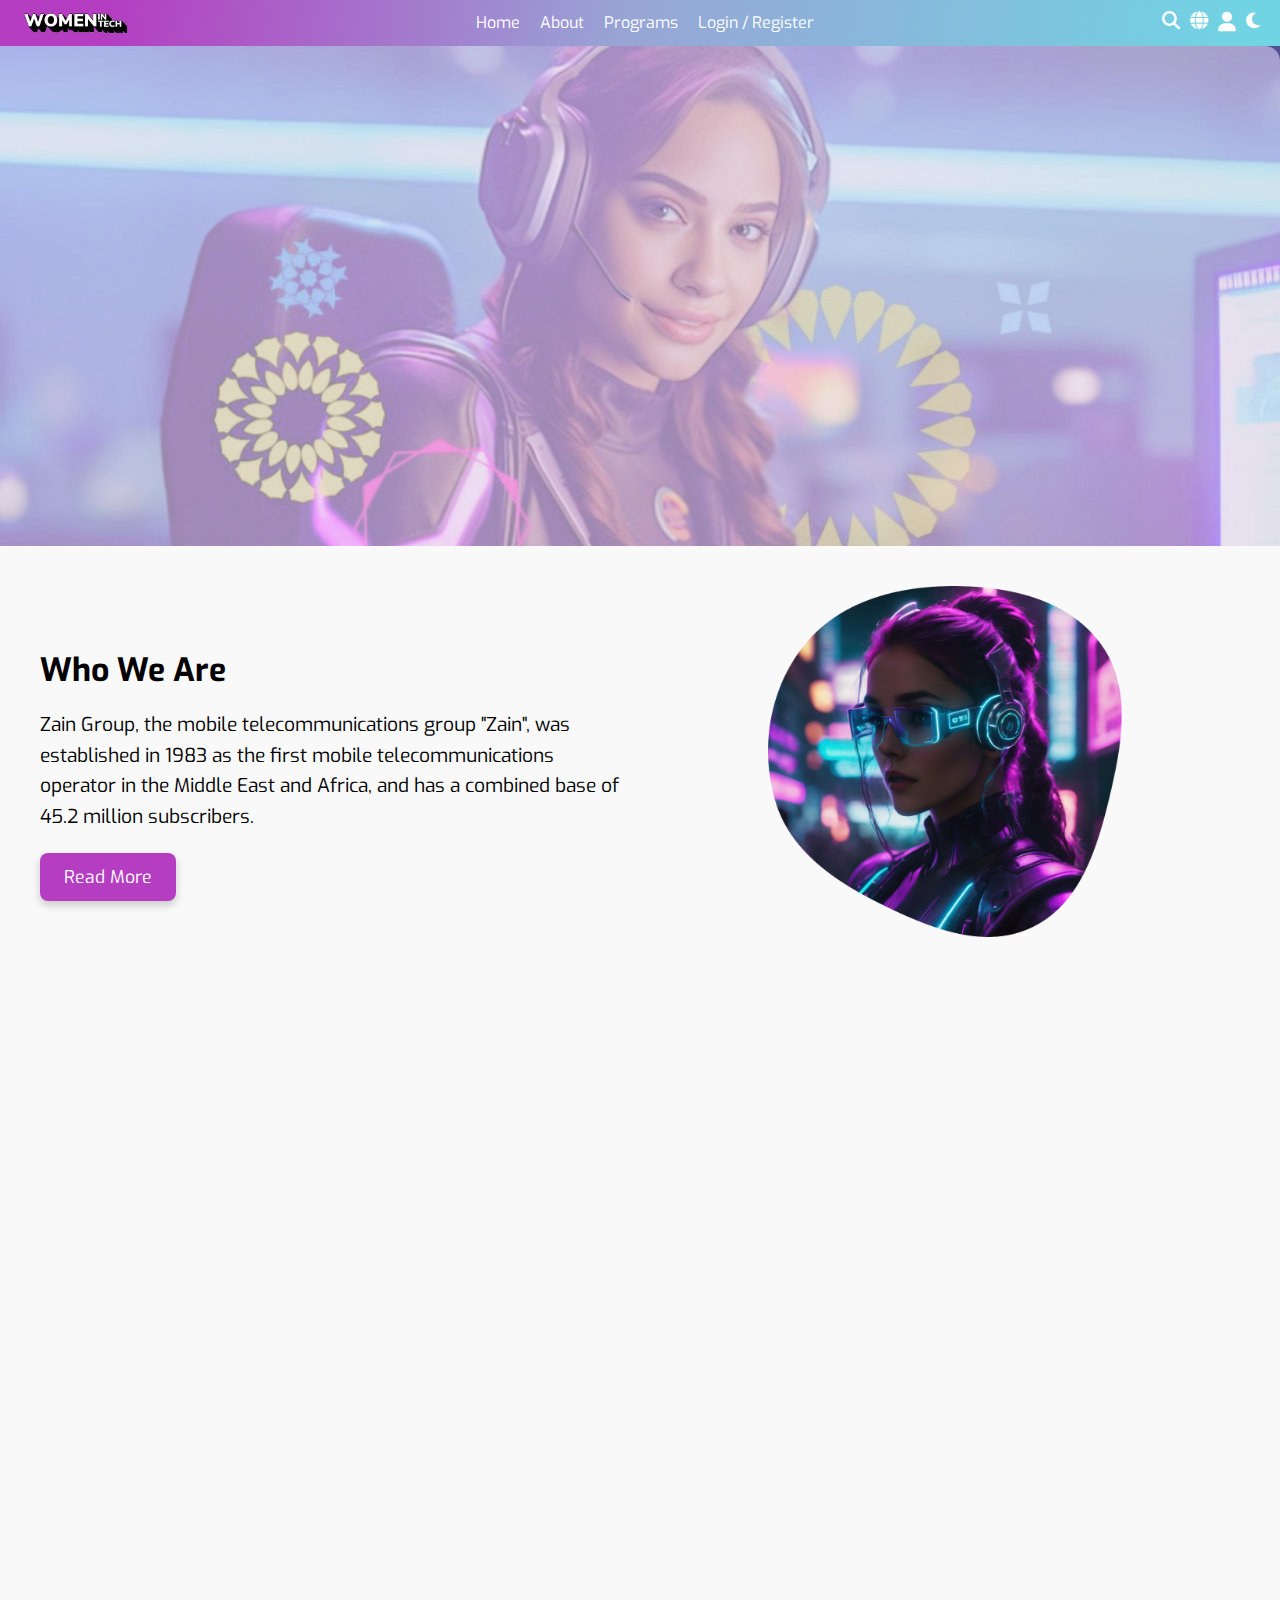
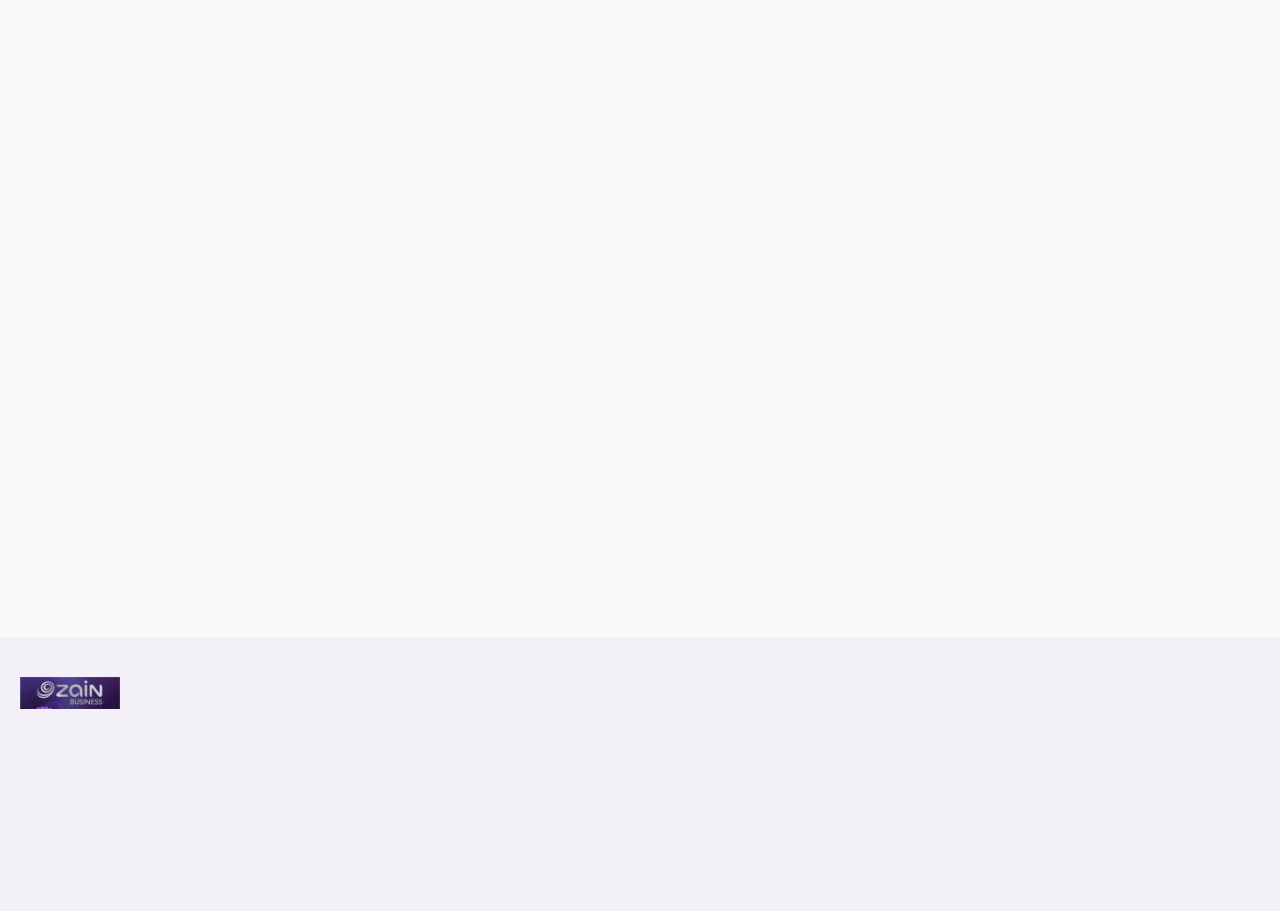
<file: about.html>
<!DOCTYPE html>
<html lang="en">
<head>
    <meta charset="UTF-8">
    <meta name="viewport" content="width=device-width, initial-scale=1.0">
    <title>Women in tech</title>
    <link rel="stylesheet" href="styles1.css">
    <link rel="stylesheet" href="https://cdnjs.cloudflare.com/ajax/libs/font-awesome/6.6.0/css/all.min.css"> 
    <link rel="preconnect" href="https://fonts.googleapis.com">
<link rel="preconnect" href="https://fonts.gstatic.com" crossorigin>
<link href="https://fonts.googleapis.com/css2?family=Exo:ital,wght@0,100..900;1,100..900&display=swap" rel="stylesheet">
</head>
<body>

    <nav class="navbar">
        <div class="container">
            <a href="#" class="logo">
                <img src="img/logo.png" alt="Logo">
            </a>
            <ul class="nav-links" >
                <li><a href="index.html" class="translate-text" data-en="Home" data-ar="الصفحة الرئيسية">Home</a></li>
                <li><a href="#" class="translate-text" data-en="About" data-ar="عن الشركة">About</a></li>
                <li><a href="#" class="translate-text" data-en="Programs" data-ar="البرامج">Programs</a></li>
                <li><a href="#" class="translate-text" data-en="Login / Register" data-ar="تسجيل الدخول / التسجيل">Login / Register</a></li>
            </ul>
            <div class="icons">
                <a href="#" class="icon search-icon"><i class="fas fa-search"></i></a> 
                <a href="#" class="icon translate-icon" id="translate-icon"><i class="fas fa-globe"></i></a>
                <a href="profile.html" class="icon profile-icon"><i class="fas fa-user"></i></a> 
                <a href="#" class="icon dark-mode-icon" id="dark-mode-toggle"><i class="fas fa-moon"></i>
                </a> 
            <button class="menu-toggle" id="menu-toggle"><i class="fas fa-bars"></i></button> 
        </div>
    </nav>





    <section class="header-section">
        <header class="header">
            <div class="header-image">
                <img id="header-img1" src="img/imgs/abhead.png" alt="Header Image 1">
                <img id="header-img2" src="img/imgs/head2.png" alt="Header Image 2" >
            </div>
        </header>
    </section>
    
    

    <section class="who-we-are">
        <div class="content">
            <div class="text">
                <h2 class="translate-text" data-en="Who We Are" data-ar="من نحن">Who We Are</h2>
                <p class="translate-text" data-en="Zain Group, the mobile telecommunications group 'Zain', was established in 1983 as the first mobile telecommunications operator in the Middle East and Africa, and has a combined base of 45.2 million subscribers." data-ar="تأسست مجموعة زين، مجموعة الاتصالات المتنقلة 'زين'، في عام 1983 كأول مشغل اتصالات متنقلة في الشرق الأوسط وأفريقيا، ولديها قاعدة مشتركين مجمعة تبلغ 45.2 مليون مشترك.">Zain Group, the mobile telecommunications group "Zain", was established in 1983 as the first mobile telecommunications operator in the Middle East and Africa, and has a combined base of 45.2 million subscribers.</p>
                <a href="#" class="read-more translate-text" data-en="Read More" data-ar="اقرأ المزيد">Read More</a>
            </div>            
            <div class="image">
                <img src="img/imgs/a1.png" alt="Zain Group">
            </div>
        </div>
    </section>

    <section class="women-in-tech">
        <div class="women-content">
            <div class="women-image">
                <img src="img/imgs/b2.png" alt="Women in Technology Image">
            </div>
            <div class="women-text">
                <h2 class="translate-text" data-en="Women In Technology" data-ar="النساء في التكنولوجيا">Women In Technology</h2>
                <p class="translate-text" data-en="The company launched the 'Women in Technology' program to support women who want to work in the technology sector, by providing them with educational opportunities, guidance and networking, which aims to enable more women to enter the technology sector, and prepare female leaders in this field." data-ar="أطلقت الشركة برنامج 'النساء في التكنولوجيا' لدعم النساء اللواتي يرغبن في العمل في قطاع التكنولوجيا، من خلال توفير الفرص التعليمية، والإرشاد، والتواصل، والذي يهدف إلى تمكين المزيد من النساء من دخول قطاع التكنولوجيا، وإعداد قادة إناث في هذا المجال.">The company launched the “Women in Technology” program to support women who want to work in the technology sector, by providing them with educational opportunities, guidance and networking, which aims to enable more women to enter the technology sector, and prepare female leaders in this field.</p>
                <a href="#" class="women-read-more translate-text" data-en="Read More" data-ar="اقرأ المزيد">Read More</a>
            </div>
        </div>
    </section>
    
    
    <section class="who-we-are">
        <div class="content">
            <div class="text">
                <h2 class="translate-text" data-en="Our Vision" data-ar="رؤيتنا">Our Vision</h2>
                <p class="translate-text" data-en="This program aims to prove the role of women in technology and demonstrate their capabilities, as well as provide the opportunity for the largest possible number of working women and graduates from various technological branches to benefit from it." data-ar="يهدف هذا البرنامج إلى إثبات دور النساء في التكنولوجيا وإظهار قدراتهن، بالإضافة إلى توفير الفرصة لأكبر عدد ممكن من النساء العاملات والخريجات من مختلف التخصصات التكنولوجية للاستفادة منه.">This program aims to prove the role of women in technology and demonstrate their capabilities, as well as provide the opportunity for the largest possible number of working women and graduates from various technological branches to benefit from it.</p>
                <a href="#" class="read-more translate-text" data-en="Read More" data-ar="اقرأ المزيد">Read More</a>
            </div>                    
            <div class="image">
                <img src="img/imgs/b3.png" alt="Zain Group">
            </div>
        </div>
    </section>

    <section class="women-in-tech">
        <div class="women-content">
            <div class="women-image">
                <img src="img/imgs/b4.png" alt="Women in Technology Image">
            </div>
            <div class="women-text">
                <h2 class="translate-text" data-en="Our Mission" data-ar="مهمتنا">Our Mission</h2>
                <p class="translate-text" data-en="Empowering women and enhancing their presence in technology and inspiring the next generation of young women and girls to enter science, technology and engineering careers." data-ar="تمكين النساء وتعزيز وجودهن في التكنولوجيا وإلهام الجيل القادم من الشابات والفتيات لدخول مجالات العلوم والتكنولوجيا والهندسة.">Empowering women and enhancing their presence in technology and inspiring the next generation of young women and girls to enter science, technology and engineering careers.</p>
                <a href="#" class="women-read-more translate-text" data-en="Read More" data-ar="اقرأ المزيد">Read More</a>
            </div>            
        </div>
    </section>
    

    <footer class="footer">
        <div class="footer-container">
            <div class="footer-logo">
                <img src="image.png" alt="Logo" class="footer-logo-image">
            </div>
            <div class="footer-description">
                <p>Contact us</p>
                <p>Address: Iraq, Baghdad, Al Jadriya</p>
                <p>Email: support@moon.iq</p>
                <p>Copyright © 2024 moon | Women in Tech | G-2</p>
            </div>
            <div class="footer-links">
                <h3>Quick Links</h3>
                <ul>
                    <li><a href="#">Home</a></li>
                    <li><a href="#">About Us</a></li>
                    <li><a href="#">Services</a></li>
                    <li><a href="#">Contact</a></li>
                </ul>
            </div>
            <div class="footer-social">
                <h3>Follow Us</h3>
                <ul>
                    <li><a href="#"><i class="fab fa-facebook-f"></i> Facebook</a></li>
                    <li><a href="#"><i class="fab fa-twitter"></i> Twitter</a></li>
                    <li><a href="#"><i class="fab fa-instagram"></i> Instagram</a></li>
                    <li><a href="#"><i class="fab fa-linkedin-in"></i> LinkedIn</a></li>
                </ul>
            </div>
        </div>
    </footer>
    


    <script src="script1.js"></script>
    <script src="https://cdnjs.cloudflare.com/ajax/libs/gsap/3.11.2/gsap.min.js"></script>

</body>
</html>
</file>
<file: styles1.css>
/*
  background-color: #b43dc1; button
    background-color: #b958c4; hover
#000000 h1
*/

body {
    font-family: exo;
     margin: 0;
     padding: 0;
     background-color: #f9f9f9;
     transition: background-color 0.3s, color 0.3s;
 }


.navbar {
    background: linear-gradient(97.77deg, #b43dc1 8.31%, #98A5D5 48.87%, #84BCDC 73.3%, #7AC8E0 85.51%, #70D4E3 97.73%);
    background-size: cover;
    /*border-bottom: 1px solid rgba(255, 255, 255, 0.3); /* خط فاصل */
    position: relative;
    color: #fff;
    padding: 3px 20px;
    box-sizing: border-box;
}

.container {
    display: flex;
    align-items: center;
    justify-content: space-between;
}

.logo {
    display: flex;
    align-items: center;
    flex-shrink: 0;
}

.logo img {
    max-height: 40px;
    width: auto; 
}

.nav-links {
    list-style: none;
    display: flex;
    gap: 20px;
    margin: 0;
    padding: 0;
    flex-grow: 1;
    justify-content: center; 
}

.nav-links li {
    margin: 0;
}

.nav-links a {
    text-decoration: none;
    color: #fff; 
}

.icons {
    display: flex;
    gap: 10px;
}

.icon {
    text-decoration: none;
    font-size: 18px;
    color: #fff; 
}

.profile-icon {
    font-size: 20px; 
}

.menu-toggle {
    display: none;
    font-size: 24px;
    background: none;
    border: none;
    color: #fff; 
    cursor: pointer;
}

.fixed-icons {
    display: none; 
    position: fixed;
    top: 10px; 
    right: 10px; 
    display: flex;
    gap: 10px;
    z-index: 1000; 
}

.fixed-icons .icon {
    font-size: 24px; 
}


@media (max-width: 768px) {
    .nav-links {
        display: none;
        flex-direction: column;
        width: 100%;
        position: absolute;
        top: 60px;
        left: 0;
        background: rgba(0, 0, 0, 0.8); 
        padding: 10px 0;
    }

    .nav-links.active {
        display: flex;
    }

    .menu-toggle {
        display: block;
    }

    .fixed-icons {
        display: flex; 
    }
}

.dark-mode {
    background-color: #333;
    color: #f8f9fa;
}

.dark-mode .navbar {
    background: url('dark-background-image.jpg') no-repeat center center; /* Change background for dark mode */
    background-size: cover;
    border-bottom: 1px solid rgba(255, 255, 255, 0.3);
}

.dark-mode .nav-links a {
    color: #f8f9fa;
}

.dark-mode .icon {
    color: #f8f9fa;
}

/*nav respons*/
@media (max-width: 768px) {
    .nav-links {
        display: none; 
        flex-direction: column;
        width: 100%;
        position: absolute;
        top: 60px; 
        left: 0;
        background: linear-gradient(90deg, #ac37b9 0%, #97A4D5 60.75%, #91ABD7 67.48%, #8FAED8 71.1%, #8AB5DA 76.65%, #99B8DE 85.5%, #7BC7DF 100%);
        padding: 10px 0;
        gap: 10px;
        box-shadow: 0 2px 10px rgba(0, 0, 0, 0.3);
        z-index: 1000;
    }

    .nav-links.active {
        display: flex; 
    }

    .menu-toggle {
        display: block; 
    }

    .fixed-icons {
        display: flex;
        position: fixed;
        top: 10px;
        right: 10px;
        gap: 10px;
        z-index: 1000;
    }
}
/*2 nav*/


.footer {
    background-color: #F3F0F7; 
    color: rgb(0, 0, 0);
    padding: 40px 20px;
    animation: fadeIn 1s ease-in-out;
}

.footer-container {
    display: flex;
    align-items: flex-start; 
    flex-wrap: wrap;
}

.footer-logo {
    flex: 0 0 auto; 
    margin-right: 20px; 
}

.footer-logo-image {
    width: 100px; 
    height: auto; 
}

.footer-description,
.footer-links,
.footer-social {
    flex: 1;
    min-width: 200px; 
    margin: 10px;
    opacity: 0; 
    transform: translateY(20px); 
    animation: fadeInUp 0.5s forwards; 
}

.footer-links {
    animation-delay: 0.2s; 
}

.footer-social {
    animation-delay: 0.4s; 
}

.footer-links h3,
.footer-social h3 {
    margin-bottom: 15px;
}

.footer-links ul,
.footer-social ul {
    list-style-type: none;
    padding: 0;
}

.footer-links ul li,
.footer-social ul li {
    margin: 5px 0;
}

.footer-links a,
.footer-social a {
    color: rgb(0, 0, 0);
    text-decoration: none;
    transition: color 0.3s, transform 0.3s; 
}

.footer-links a:hover,
.footer-social a:hover {
    color: #883788; 
}

.footer-social a {
    display: flex;
    align-items: center;
}

.footer-social i {
    margin-right: 8px; 
    transition: transform 0.3s ease; 
    color: rgb(0, 0, 0); 
}

.footer-social a:hover i {
    transform: scale(1.2) rotate(15deg); 
    color: #883788; 
}

.footer-social a:hover {
    color: #883788; 
}


@keyframes fadeIn {
    from {
        opacity: 0;
        transform: translateY(-20px);
    }
    to {
        opacity: 1;
        transform: translateY(0);
    }
}

@keyframes fadeInUp {
    to {
        opacity: 1;
        transform: translateY(0);
    }
}


@media (max-width: 768px) {
    .footer {
        padding: 20px 10px; 
    }

    .footer-container {
        flex-direction: column; 
        align-items: center; 
    }

    .footer-logo {
        margin-bottom: 10px; 
    }

    .footer-description,
    .footer-links,
    .footer-social {
        width: 100%; 
        text-align: center; 
        margin: 5px 0; 
    }
}


body.dark-mode .footer {
    background-color: #1e1e1e; 
    color: #e0e0e0; 
    padding: 40px 20px;
    animation: fadeIn 1s ease-in-out;
}

body.dark-mode .footer-container {
    display: flex;
    align-items: flex-start;
    flex-wrap: wrap;
}

body.dark-mode .footer-logo {
    flex: 0 0 auto;
    margin-right: 20px;
}

body.dark-mode .footer-logo-image {
    width: 100px;
    height: auto;
}

body.dark-mode .footer-description,
body.dark-mode .footer-links,
body.dark-mode .footer-social {
    flex: 1;
    min-width: 200px;
    margin: 10px;
    opacity: 0;
    transform: translateY(20px);
    animation: fadeInUp 0.5s forwards;
}

body.dark-mode .footer-links {
    animation-delay: 0.2s;
}

body.dark-mode .footer-social {
    animation-delay: 0.4s;
}

body.dark-mode .footer-links h3,
body.dark-mode .footer-social h3 {
    margin-bottom: 15px;
    color: #e0e0e0; 
}

body.dark-mode .footer-links ul,
body.dark-mode .footer-social ul {
    list-style-type: none;
    padding: 0;
}

body.dark-mode .footer-links ul li,
body.dark-mode .footer-social ul li {
    margin: 5px 0;
}

body.dark-mode .footer-links a,
body.dark-mode .footer-social a {
    color: #e0e0e0; 
    text-decoration: none;
    transition: color 0.3s, transform 0.3s;
}

body.dark-mode .footer-links a:hover,
body.dark-mode .footer-social a:hover {
    color: #d8aaff; 
}

body.dark-mode .footer-social a {
    display: flex;
    align-items: center;
}

body.dark-mode .footer-social i {
    margin-right: 8px;
    transition: transform 0.3s ease;
    color: #e0e0e0; 
}

body.dark-mode .footer-social a:hover i {
    transform: scale(1.2) rotate(15deg);
    color: #d8aaff;
}

body.dark-mode .footer-social a:hover {
    color: #d8aaff; 
}

@keyframes fadeIn {
    from {
        opacity: 0;
        transform: translateY(-20px);
    }
    to {
        opacity: 1;
        transform: translateY(0);
    }
}

@keyframes fadeInUp {
    to {
        opacity: 1;
        transform: translateY(0);
    }
}

@media (max-width: 768px) {
    body.dark-mode .footer {
        padding: 20px 10px;
    }

    body.dark-mode .footer-container {
        flex-direction: column;
        align-items: center;
    }

    body.dark-mode .footer-logo {
        margin-bottom: 10px;
    }

    body.dark-mode .footer-description,
    body.dark-mode .footer-links,
    body.dark-mode .footer-social {
        width: 100%;
        text-align: center;
        margin: 5px 0;
    }
}
.header-section {
    width: 100%;
    overflow: hidden;
}

.header {
    position: relative;
    width: 100%;
    height: 500px;
}

.header-image {
    position: relative;
    width: 100%;
    height: 100%;
}

.header-image img {
    width: 100%;
    height: auto;
    object-fit: cover;
    transition: opacity 1s ease-in-out;
    position: absolute;
    top: 0;
    left: 0;
}

#header-img2 {
    opacity: 0;
}

@media (max-width: 768px) {
    .header {
        height: 300px;
    }
}

@media (max-width: 480px) {
    .header {
        height: 200px;
    }
}

/*الى هنا نهاية النسح*/
.who-we-are {
    padding: 40px;
justify-content: center;
    background-color: #f9f9f9;
    opacity: 0;
    transform: translateY(20px);
    transition: opacity 0.6s ease, transform 0.6s ease;
}

.who-we-are.section-visible {
    opacity: 1;
    transform: translateY(0);
}

.content {
    display: flex;
    align-items: center;
    justify-content: space-between;
    max-width: 1200px;
    margin: 0 auto;
}

.text {
    flex: 1;
    padding-right: 20px;
}

.text h2 {
    font-size: 2em;
    margin-bottom: 10px;
}

.text p {
    font-size: 1.2em;
    line-height: 1.6;
    margin-bottom: 20px;
}

.read-more {
    display: inline-block;
    padding: 12px 24px;
    font-size: 1.1em;
    color: #fff;
    background-color: #b43dc1;
    text-decoration: none;
    border-radius: 8px;
    transition: background-color 0.3s ease, transform 0.2s ease;
    text-align: center;
    box-shadow: 0 4px 8px rgba(0, 0, 0, 0.2);
}

.read-more:hover {
    background-color: #b958c4;
    transform: translateY(-2px);
}

.read-more:active {
    background-color: #b958c4;
    transform: translateY(1px);
}

.image {
    flex: 1;
    display: flex;
    justify-content: center;
}

.image img {
    max-width: 60%;
    height: auto;
    border-radius: 10px;
    transition: transform 0.3s ease;
}

.image img:hover {
    transform: scale(1.1);
}

@media (max-width: 768px) {
    .text h2 {
        font-size: 1.5em;
    }

    .text p {
        font-size: 1em;
    }

    .read-more {
        padding: 10px 20px;
        font-size: 1em;
    }

    .image img {
        max-width: 80%;
    }
}

@media (max-width: 480px) {
    .text h2 {
        font-size: 1.2em;
    }

    .text p {
        font-size: 0.6em;
    }

    .read-more {
        padding: 8px 16px;
        font-size: 0.6em;
    }

    .image img {
        max-width: 90%;
    }
}

body.dark-mode .who-we-are {
    background-color: #333;
}

body.dark-mode .text h2,
body.dark-mode .text p {
    color: #f9f9f9;
}

body.dark-mode .read-more {
    background-color: #b43dc1; 
}

body.dark-mode .read-more:hover {
    background-color: #b958c4; 
}

.women-in-tech {
    padding: 40px;
    background-color: #f9f9f9;
    opacity: 0;
    transform: translateY(20px);
    transition: opacity 0.6s ease, transform 0.6s ease;
}

.women-in-tech.section-visible {
    opacity: 1;
    transform: translateY(0);
}

.women-content {
    display: flex;
    align-items: center;
    justify-content: space-between;
    max-width: 1200px;
    margin: 0 auto;
}

.women-text {
    flex: 1;
    padding-left: 20px;
    text-align: right;
}

.women-text h2 {
    font-size: 2em;
    margin-bottom: 10px;
}

.women-text p {
    font-size: 1.2em;
    line-height: 1.6;
    margin-bottom: 20px;
}

.women-read-more {
    display: inline-block;
    padding: 12px 24px;
    font-size: 1.1em;
    color: #fff;
    background-color: #b43dc1; 
    text-decoration: none;
    border-radius: 8px;
    transition: background-color 0.3s ease, transform 0.2s ease;
    text-align: center;
    box-shadow: 0 4px 8px rgba(0, 0, 0, 0.2);
}

.women-read-more:hover {
    background-color: #b958c4;
    transform: translateY(-2px);
}

.women-read-more:active {
    background-color: #b958c4;
    transform: translateY(1px);
}

.women-image {
    flex: 1;
    display: flex;
    justify-content: center;
}

.women-image img {
    max-width: 60%;
    height: auto;
    border-radius: 10px;
    transition: transform 0.3s ease;
}

.women-image img:hover {
    transform: scale(1.1);
}

@media (max-width: 768px) {
    .women-text h2 {
        font-size: 1.5em;
    }

    .women-text p {
        font-size: 1em;
    }

    .women-read-more {
        padding: 10px 20px;
        font-size: 1em;
    }

    .women-image img {
        max-width: 80%;
    }
}

@media (max-width: 480px) {
    .women-text h2 {
        font-size: 1.2em;
    }

    .women-text p {
        font-size: 0.6em;
    }

    .women-read-more {
        padding: 8px 16px;
        font-size: 0.6em;
    }

    .women-image img {
        max-width: 90%;
    }
}

body.dark-mode .women-in-tech {
    background-color: #333;
}

body.dark-mode .women-text h2,
body.dark-mode .women-text p {
    color: #f9f9f9;
}

body.dark-mode .women-read-more {
    background-color: #b43dc1; 
}

body.dark-mode .women-read-more:hover {
    background-color: #b958c4; 
}
</file>
